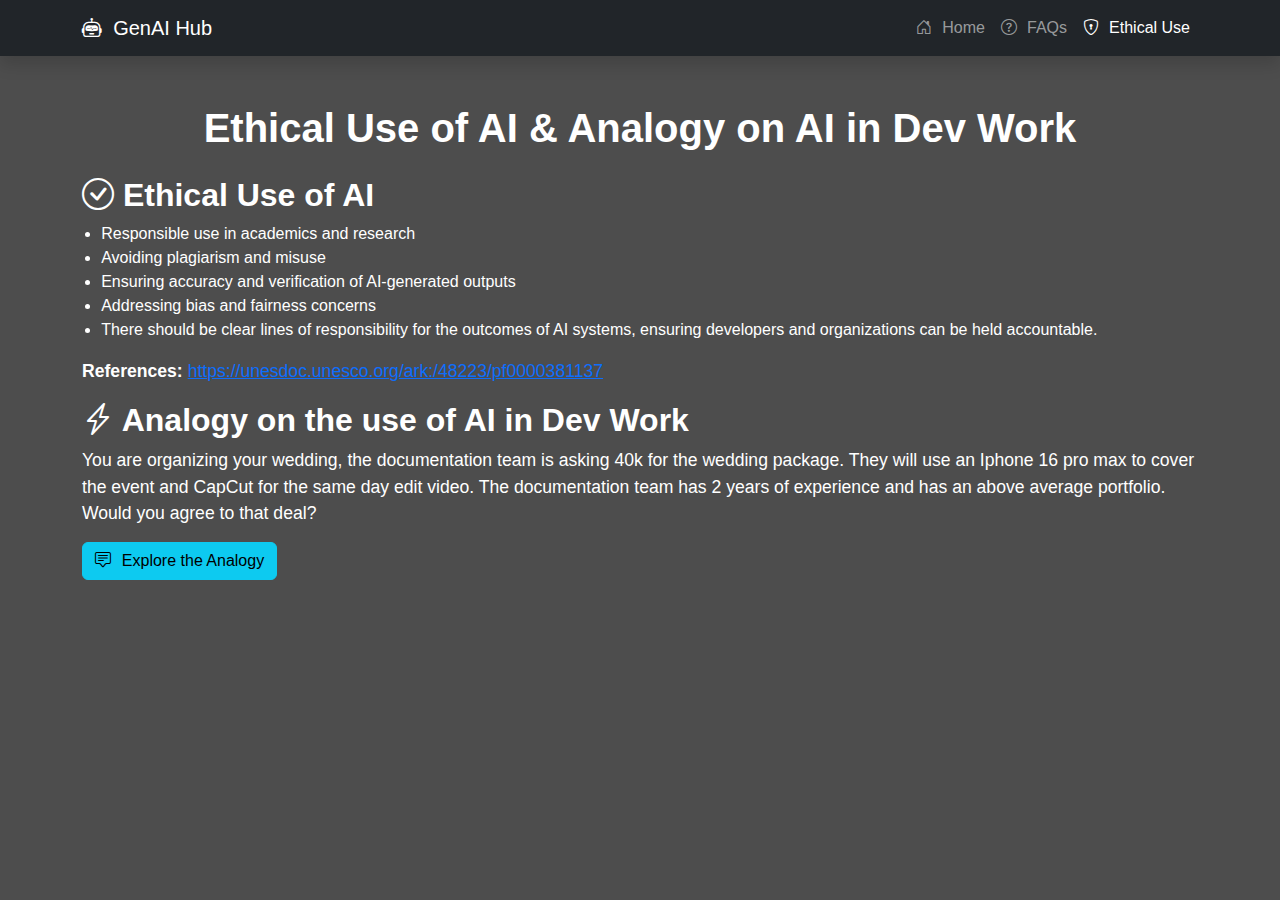
<file: project-root/ethics.html>
<!DOCTYPE html>
<html lang="en">
<head>
  <meta charset="UTF-8" />
  <meta name="viewport" content="width=device-width, initial-scale=1" />
  <title>GenAI - Ethical Use</title>
  <link href="https://cdn.jsdelivr.net/npm/bootstrap@5.3.0/dist/css/bootstrap.min.css" rel="stylesheet" />
  <link href="https://cdn.jsdelivr.net/npm/bootstrap-icons@1.10.5/font/bootstrap-icons.css" rel="stylesheet" />
  <link rel="stylesheet" href="assets/css/style.css" />
</head>
<body id="ethics-body">

<!-- Navigation -->
<nav class="navbar navbar-expand-lg navbar-dark bg-dark sticky-top shadow">
  <div class="container">
    <a class="navbar-brand" href="index.html"><i class="bi bi-robot"></i> GenAI Hub</a>
    <button class="navbar-toggler" type="button" data-bs-toggle="collapse"
      data-bs-target="#navMenu" aria-controls="navMenu" aria-expanded="false" aria-label="Toggle navigation">
      <span class="navbar-toggler-icon"></span>
    </button>

    <div class="collapse navbar-collapse" id="navMenu">
      <ul class="navbar-nav ms-auto">
        <li class="nav-item"><a class="nav-link" href="index.html"><i class="bi bi-house-door"></i> Home</a></li>
        <li class="nav-item"><a class="nav-link" href="faq.html"><i class="bi bi-question-circle"></i> FAQs</a></li>
        <li class="nav-item"><a class="nav-link active" href="ethics.html"><i class="bi bi-shield-lock"></i> Ethical Use</a></li>
      </ul>
    </div>
  </div>
</nav>

<!-- Main -->
<main class="container py-5">

  <h1 class="fade-in mb-4 text-center">Ethical Use of AI & Analogy on AI in Dev Work</h1>

  <!-- Ethical Use -->
  <section class="fade-in mb-5">
    <h2><i class="bi bi-check-circle"></i> Ethical Use of AI</h2>
    <ul>
      <li>Responsible use in academics and research</li>
      <li>Avoiding plagiarism and misuse</li>
      <li>Ensuring accuracy and verification of AI-generated outputs</li>
      <li>Addressing bias and fairness concerns</li>
      <li>There should be clear lines of responsibility for the outcomes of AI systems, ensuring developers and organizations can be held accountable. </li>
    </ul>
    <p><strong>References:</strong> <a href="https://unesdoc.unesco.org/ark:/48223/pf0000381137" target="_blank">https://unesdoc.unesco.org/ark:/48223/pf0000381137</a>
    

  <!-- Analogy -->
  <section class="fade-in">
    <h2><i class="bi bi-lightning-charge"></i> Analogy on the use of AI in Dev Work</h2>
    <p>You are organizing your wedding, the documentation team is asking 40k for the wedding package. They will use an Iphone 16 pro max to cover the event and CapCut for the same day edit video. The documentation team has 2 years of experience and has an above average portfolio. Would you agree to that deal?</p>
    <button class="btn btn-info" data-bs-toggle="modal" data-bs-target="#analogyModal">
      <i class="bi bi-chat-square-text"></i> Explore the Analogy
    </button>
  </section>
</main>

<!-- Modal -->
<div class="modal fade" id="analogyModal" tabindex="-1" aria-labelledby="analogyModalLabel" aria-hidden="true">
  <div class="modal-dialog modal-lg modal-dialog-centered">
    <div class="modal-content">
      <div class="modal-header">
        <h5 class="modal-title" id="analogyModalLabel"><i class="bi bi-lightning-charge"></i> AI in Development Work - Analogy</h5>
        <button type="button" class="btn-close" data-bs-dismiss="modal" aria-label="Close"></button>
      </div>
      <div class="modal-body">
        <p id="amt">When deciding on this documentation team, you should evaluate their integrity, creativity, and skill level carefully.</p>
        <p id="amt">Reflect on whether their portfolio displays professionalism and if their tools and methods match your event's standard.</p>
        <p id="amt">This reflects how we must critically assess AI outputs before trusting or deploying them, ensuring ethical and high-quality use.</p>
      </div>
      <div class="modal-footer">
        <button type="button" class="btn btn-secondary" data-bs-dismiss="modal"><i class="bi bi-x-circle"></i> Close</button>
      </div>
    </div>
  </div>
</div>

<script src="https://cdn.jsdelivr.net/npm/bootstrap@5.3.0/dist/js/bootstrap.bundle.min.js"></script>
<script src="assets/js/script.js"></script>

</body>
</html>
</file>
<file: project-root/assets/css/style.css>
body {
  font-family: 'Segoe UI', Tahoma, Geneva, Verdana, sans-serif;
  background-color: #4d4d4d;
}

#index-body {
  background-image: url('image1.jpg');
  background-size:cover;
  background-position: center;
  background-repeat: no-repeat;
  background-attachment: fixed;
}

#faq-body {
  background-image: url('image1.jpg');
  background-size:cover;
  background-position: center;
  background-repeat: no-repeat;
  background-attachment: fixed;
}

#ethics-body {
  background-color: rgb(77, 77, 77);
}

#amt {
  color: #000000;
}

.mtxt1 {
  color: black;
}

.display-4 {
  font-family: "Montserrat", sans-serif;
  font-optical-sizing:none;
  font-weight: 700;
  font-style:normal;
  color: #fff;
}

.tdisp1 {
  font-family: "Montserrat", sans-serif;
  font-optical-sizing:none;
  font-weight: 600;
  font-style:normal;
  font-size: 140px;
  color: #ffffff;
}

h1, h2 {
  font-weight: 700;
  color: #fff;
}

ul {
  list-style-type: disc;
  padding-left: 1.2rem;
  color: #fff;
}

#ul2 {
  list-style-type: disc;
  padding-left: 1.2rem;
  color: #000000;
}

p {
  font-size: 1.1rem;
  line-height: 1.5;
  color: #fff;
}

.fade-in {
  opacity: 0;
  transform: translateY(20px);
  transition: opacity 0.8s ease-out, transform 0.8s ease-out;
}

.fade-in.visible {
  opacity: 1;
  transform: translateY(0);
}

.navbar-brand i, .nav-link i {
  margin-right: 0.35rem;
}

.btn i {
  margin-right: 0.4rem;
}

#bmbg {
  background-color: #3295ce;
}
</file>
